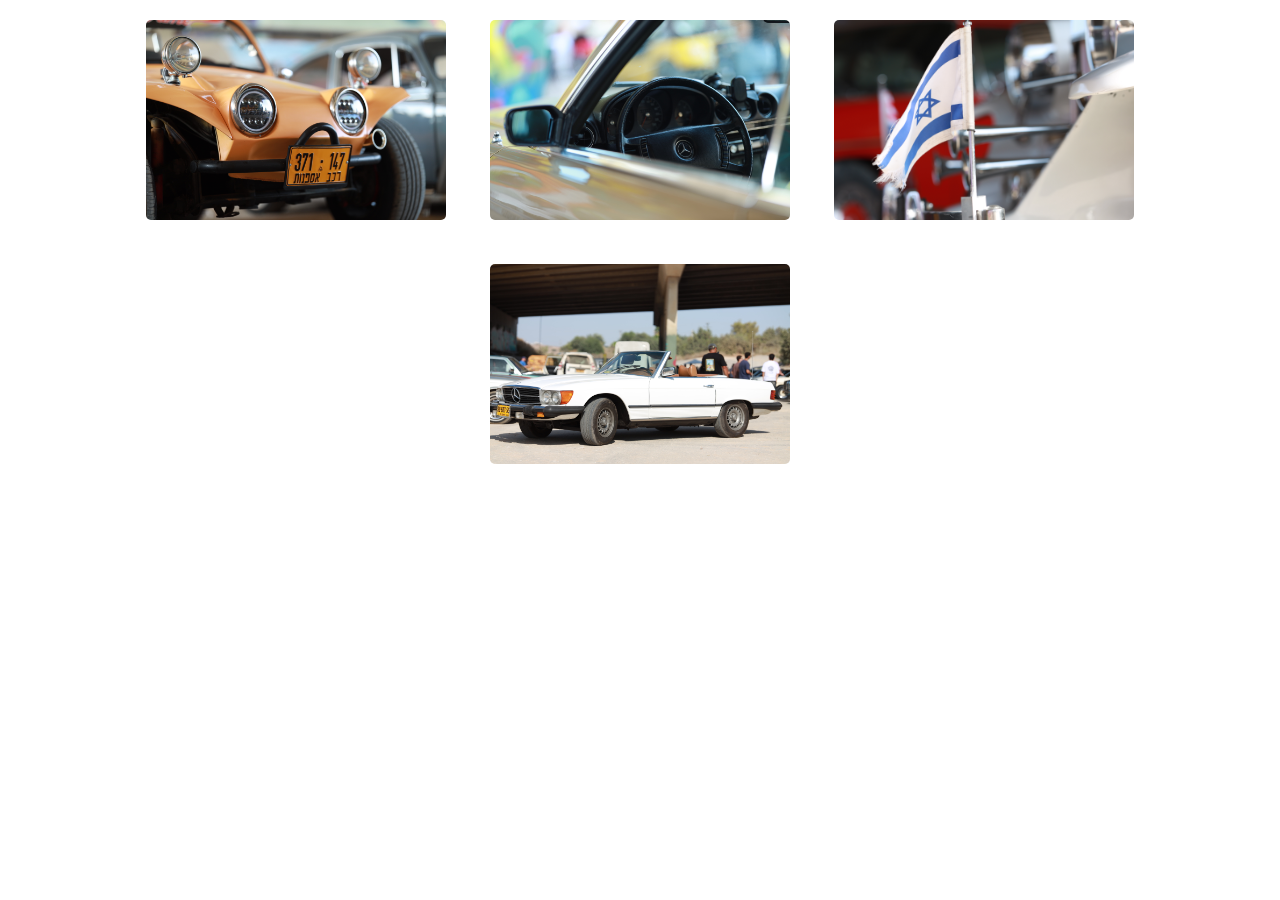
<file: sec.html>
<!DOCTYPE html>
<html lang="en">

<head>
    <meta charset="UTF-8">
    <meta name="viewport" content="width=device-width, initial-scale=1.0">
    <title>Document</title>
</head>
<link rel="stylesheet" href="S.css">
<body>
    <div>
        <a href="media/ML0A3125.JPG"></a>
        <img src="media/ML0A3051.JPG" alt=""width="128" height="128">
        <img src="media/ML0A3069.JPG" alt=""width="128" height="128">
        <img src="media/ML0A3113.JPG" alt=""width="128" height="128">
        <img src="media/ML0A3150.JPG" alt=""width="128" height="128">
    </div>
</body>

</html>
</file>
<file: S.css>
/* General reset */
body {
  margin: 0;
  font-family: Arial, sans-serif;
  background-color: white;
  color: #fff;
  text-align: center;
}


/* Styling the title container */
.title {
  padding: 20px;
  background-color: white;
  margin-bottom: 30px;
}

.title h1 {
  color: white;
  font-size: 2.5rem;
  text-shadow: 2px 2px 5px rgba(0, 0, 0, 0.5);
}

/* Styling the image gallery */
img {
  width: 300px;
  /* Fixed width for all images */
  height: 200px;
  /* Fixed height for all images */
  object-fit: cover;
  /* Ensures images fit within the set dimensions */
  margin: 15px;
  border: 5px solid white;
  border-radius: 10px;
  box-shadow: 0 4px 8px white;
  transition: transform 0.3s, box-shadow 0.3s;
}

img:hover {
  transform: scale(1.1);
  box-shadow: 0 8px 16px white;
}

/* Responsive design for smaller screens */
@media (max-width: 768px) {
  img {
    width: 90%;
    /* Adjust image size for smaller screens */
    height: auto;
  }
}

.image-container {
  position: relative;
  display: inline-block;
}

.image-container img {
  width: 100%;
  /* Adjust width as needed */
  height: auto;
}

.image-container a {
  position: absolute;
  top: 50%;
  left: 50%;
  transform: translate(-50%, -50%);
  padding: 10px 20px;
  background-color: rgba(0, 0, 0, 0.7);
  color: white;
  text-decoration: none;
  border-radius: 5px;
  font-size: 16px;
  font-weight: bold;
}

.image-container a:hover {
  background-color: rgba(0, 0, 0, 0.9);
}
</file>
